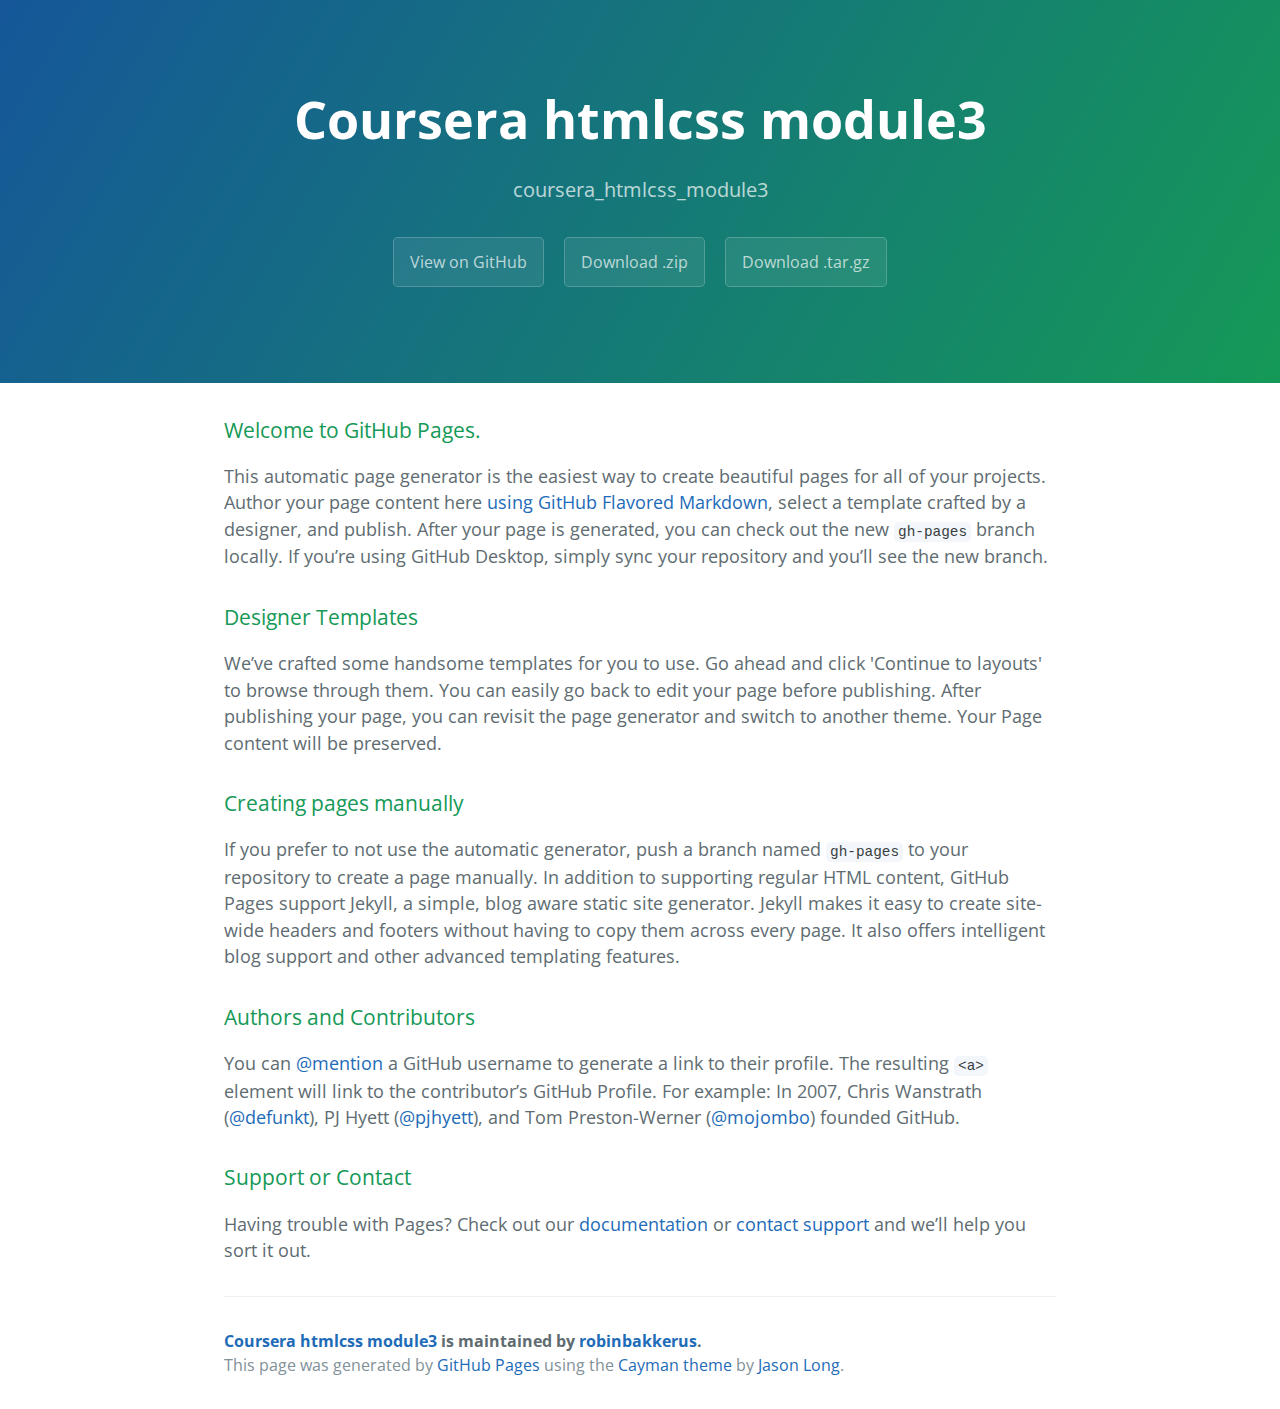
<file: index.html>
<!DOCTYPE html>
<html lang="en-us">
  <head>
    <meta charset="UTF-8">
    <title>Coursera htmlcss module3 by robinbakkerus</title>
    <meta name="viewport" content="width=device-width, initial-scale=1">
    <link rel="stylesheet" type="text/css" href="stylesheets/normalize.css" media="screen">
    <link href='https://fonts.googleapis.com/css?family=Open+Sans:400,700' rel='stylesheet' type='text/css'>
    <link rel="stylesheet" type="text/css" href="stylesheets/stylesheet.css" media="screen">
    <link rel="stylesheet" type="text/css" href="stylesheets/github-light.css" media="screen">
  </head>
  <body>
    <section class="page-header">
      <h1 class="project-name">Coursera htmlcss module3</h1>
      <h2 class="project-tagline">coursera_htmlcss_module3</h2>
      <a href="https://github.com/robinbakkerus/coursera_htmlcss_module3" class="btn">View on GitHub</a>
      <a href="https://github.com/robinbakkerus/coursera_htmlcss_module3/zipball/master" class="btn">Download .zip</a>
      <a href="https://github.com/robinbakkerus/coursera_htmlcss_module3/tarball/master" class="btn">Download .tar.gz</a>
    </section>

    <section class="main-content">
      <h3>
<a id="welcome-to-github-pages" class="anchor" href="#welcome-to-github-pages" aria-hidden="true"><span aria-hidden="true" class="octicon octicon-link"></span></a>Welcome to GitHub Pages.</h3>

<p>This automatic page generator is the easiest way to create beautiful pages for all of your projects. Author your page content here <a href="https://guides.github.com/features/mastering-markdown/">using GitHub Flavored Markdown</a>, select a template crafted by a designer, and publish. After your page is generated, you can check out the new <code>gh-pages</code> branch locally. If you’re using GitHub Desktop, simply sync your repository and you’ll see the new branch.</p>

<h3>
<a id="designer-templates" class="anchor" href="#designer-templates" aria-hidden="true"><span aria-hidden="true" class="octicon octicon-link"></span></a>Designer Templates</h3>

<p>We’ve crafted some handsome templates for you to use. Go ahead and click 'Continue to layouts' to browse through them. You can easily go back to edit your page before publishing. After publishing your page, you can revisit the page generator and switch to another theme. Your Page content will be preserved.</p>

<h3>
<a id="creating-pages-manually" class="anchor" href="#creating-pages-manually" aria-hidden="true"><span aria-hidden="true" class="octicon octicon-link"></span></a>Creating pages manually</h3>

<p>If you prefer to not use the automatic generator, push a branch named <code>gh-pages</code> to your repository to create a page manually. In addition to supporting regular HTML content, GitHub Pages support Jekyll, a simple, blog aware static site generator. Jekyll makes it easy to create site-wide headers and footers without having to copy them across every page. It also offers intelligent blog support and other advanced templating features.</p>

<h3>
<a id="authors-and-contributors" class="anchor" href="#authors-and-contributors" aria-hidden="true"><span aria-hidden="true" class="octicon octicon-link"></span></a>Authors and Contributors</h3>

<p>You can <a href="https://help.github.com/articles/basic-writing-and-formatting-syntax/#mentioning-users-and-teams" class="user-mention">@mention</a> a GitHub username to generate a link to their profile. The resulting <code>&lt;a&gt;</code> element will link to the contributor’s GitHub Profile. For example: In 2007, Chris Wanstrath (<a href="https://github.com/defunkt" class="user-mention">@defunkt</a>), PJ Hyett (<a href="https://github.com/pjhyett" class="user-mention">@pjhyett</a>), and Tom Preston-Werner (<a href="https://github.com/mojombo" class="user-mention">@mojombo</a>) founded GitHub.</p>

<h3>
<a id="support-or-contact" class="anchor" href="#support-or-contact" aria-hidden="true"><span aria-hidden="true" class="octicon octicon-link"></span></a>Support or Contact</h3>

<p>Having trouble with Pages? Check out our <a href="https://help.github.com/pages">documentation</a> or <a href="https://github.com/contact">contact support</a> and we’ll help you sort it out.</p>

      <footer class="site-footer">
        <span class="site-footer-owner"><a href="https://github.com/robinbakkerus/coursera_htmlcss_module3">Coursera htmlcss module3</a> is maintained by <a href="https://github.com/robinbakkerus">robinbakkerus</a>.</span>

        <span class="site-footer-credits">This page was generated by <a href="https://pages.github.com">GitHub Pages</a> using the <a href="https://github.com/jasonlong/cayman-theme">Cayman theme</a> by <a href="https://twitter.com/jasonlong">Jason Long</a>.</span>
      </footer>

    </section>

  
  </body>
</html>
</file>
<file: stylesheets/stylesheet.css>
* {
  box-sizing: border-box; }

body {
  padding: 0;
  margin: 0;
  font-family: "Open Sans", "Helvetica Neue", Helvetica, Arial, sans-serif;
  font-size: 16px;
  line-height: 1.5;
  color: #606c71; }

a {
  color: #1e6bb8;
  text-decoration: none; }
  a:hover {
    text-decoration: underline; }

.btn {
  display: inline-block;
  margin-bottom: 1rem;
  color: rgba(255, 255, 255, 0.7);
  background-color: rgba(255, 255, 255, 0.08);
  border-color: rgba(255, 255, 255, 0.2);
  border-style: solid;
  border-width: 1px;
  border-radius: 0.3rem;
  transition: color 0.2s, background-color 0.2s, border-color 0.2s; }
  .btn + .btn {
    margin-left: 1rem; }

.btn:hover {
  color: rgba(255, 255, 255, 0.8);
  text-decoration: none;
  background-color: rgba(255, 255, 255, 0.2);
  border-color: rgba(255, 255, 255, 0.3); }

@media screen and (min-width: 64em) {
  .btn {
    padding: 0.75rem 1rem; } }

@media screen and (min-width: 42em) and (max-width: 64em) {
  .btn {
    padding: 0.6rem 0.9rem;
    font-size: 0.9rem; } }

@media screen and (max-width: 42em) {
  .btn {
    display: block;
    width: 100%;
    padding: 0.75rem;
    font-size: 0.9rem; }
    .btn + .btn {
      margin-top: 1rem;
      margin-left: 0; } }

.page-header {
  color: #fff;
  text-align: center;
  background-color: #159957;
  background-image: linear-gradient(120deg, #155799, #159957); }

@media screen and (min-width: 64em) {
  .page-header {
    padding: 5rem 6rem; } }

@media screen and (min-width: 42em) and (max-width: 64em) {
  .page-header {
    padding: 3rem 4rem; } }

@media screen and (max-width: 42em) {
  .page-header {
    padding: 2rem 1rem; } }

.project-name {
  margin-top: 0;
  margin-bottom: 0.1rem; }

@media screen and (min-width: 64em) {
  .project-name {
    font-size: 3.25rem; } }

@media screen and (min-width: 42em) and (max-width: 64em) {
  .project-name {
    font-size: 2.25rem; } }

@media screen and (max-width: 42em) {
  .project-name {
    font-size: 1.75rem; } }

.project-tagline {
  margin-bottom: 2rem;
  font-weight: normal;
  opacity: 0.7; }

@media screen and (min-width: 64em) {
  .project-tagline {
    font-size: 1.25rem; } }

@media screen and (min-width: 42em) and (max-width: 64em) {
  .project-tagline {
    font-size: 1.15rem; } }

@media screen and (max-width: 42em) {
  .project-tagline {
    font-size: 1rem; } }

.main-content :first-child {
  margin-top: 0; }
.main-content img {
  max-width: 100%; }
.main-content h1, .main-content h2, .main-content h3, .main-content h4, .main-content h5, .main-content h6 {
  margin-top: 2rem;
  margin-bottom: 1rem;
  font-weight: normal;
  color: #159957; }
.main-content p {
  margin-bottom: 1em; }
.main-content code {
  padding: 2px 4px;
  font-family: Consolas, "Liberation Mono", Menlo, Courier, monospace;
  font-size: 0.9rem;
  color: #383e41;
  background-color: #f3f6fa;
  border-radius: 0.3rem; }
.main-content pre {
  padding: 0.8rem;
  margin-top: 0;
  margin-bottom: 1rem;
  font: 1rem Consolas, "Liberation Mono", Menlo, Courier, monospace;
  color: #567482;
  word-wrap: normal;
  background-color: #f3f6fa;
  border: solid 1px #dce6f0;
  border-radius: 0.3rem; }
  .main-content pre > code {
    padding: 0;
    margin: 0;
    font-size: 0.9rem;
    color: #567482;
    word-break: normal;
    white-space: pre;
    background: transparent;
    border: 0; }
.main-content .highlight {
  margin-bottom: 1rem; }
  .main-content .highlight pre {
    margin-bottom: 0;
    word-break: normal; }
.main-content .highlight pre, .main-content pre {
  padding: 0.8rem;
  overflow: auto;
  font-size: 0.9rem;
  line-height: 1.45;
  border-radius: 0.3rem; }
.main-content pre code, .main-content pre tt {
  display: inline;
  max-width: initial;
  padding: 0;
  margin: 0;
  overflow: initial;
  line-height: inherit;
  word-wrap: normal;
  background-color: transparent;
  border: 0; }
  .main-content pre code:before, .main-content pre code:after, .main-content pre tt:before, .main-content pre tt:after {
    content: normal; }
.main-content ul, .main-content ol {
  margin-top: 0; }
.main-content blockquote {
  padding: 0 1rem;
  margin-left: 0;
  color: #819198;
  border-left: 0.3rem solid #dce6f0; }
  .main-content blockquote > :first-child {
    margin-top: 0; }
  .main-content blockquote > :last-child {
    margin-bottom: 0; }
.main-content table {
  display: block;
  width: 100%;
  overflow: auto;
  word-break: normal;
  word-break: keep-all; }
  .main-content table th {
    font-weight: bold; }
  .main-content table th, .main-content table td {
    padding: 0.5rem 1rem;
    border: 1px solid #e9ebec; }
.main-content dl {
  padding: 0; }
  .main-content dl dt {
    padding: 0;
    margin-top: 1rem;
    font-size: 1rem;
    font-weight: bold; }
  .main-content dl dd {
    padding: 0;
    margin-bottom: 1rem; }
.main-content hr {
  height: 2px;
  padding: 0;
  margin: 1rem 0;
  background-color: #eff0f1;
  border: 0; }

@media screen and (min-width: 64em) {
  .main-content {
    max-width: 64rem;
    padding: 2rem 6rem;
    margin: 0 auto;
    font-size: 1.1rem; } }

@media screen and (min-width: 42em) and (max-width: 64em) {
  .main-content {
    padding: 2rem 4rem;
    font-size: 1.1rem; } }

@media screen and (max-width: 42em) {
  .main-content {
    padding: 2rem 1rem;
    font-size: 1rem; } }

.site-footer {
  padding-top: 2rem;
  margin-top: 2rem;
  border-top: solid 1px #eff0f1; }

.site-footer-owner {
  display: block;
  font-weight: bold; }

.site-footer-credits {
  color: #819198; }

@media screen and (min-width: 64em) {
  .site-footer {
    font-size: 1rem; } }

@media screen and (min-width: 42em) and (max-width: 64em) {
  .site-footer {
    font-size: 1rem; } }

@media screen and (max-width: 42em) {
  .site-footer {
    font-size: 0.9rem; } }
</file>
<file: stylesheets/github-light.css>
/*
   Copyright 2014 GitHub Inc.

   Licensed under the Apache License, Version 2.0 (the "License");
   you may not use this file except in compliance with the License.
   You may obtain a copy of the License at

       http://www.apache.org/licenses/LICENSE-2.0

   Unless required by applicable law or agreed to in writing, software
   distributed under the License is distributed on an "AS IS" BASIS,
   WITHOUT WARRANTIES OR CONDITIONS OF ANY KIND, either express or implied.
   See the License for the specific language governing permissions and
   limitations under the License.

*/

.pl-c /* comment */ {
  color: #969896;
}

.pl-c1      /* constant, markup.raw, meta.diff.header, meta.module-reference, meta.property-name, support, support.constant, support.variable, variable.other.constant */,
.pl-s .pl-v /* string variable */ {
  color: #0086b3;
}

.pl-e  /* entity */,
.pl-en /* entity.name */ {
  color: #795da3;
}

.pl-s .pl-s1 /* string source */,
.pl-smi      /* storage.modifier.import, storage.modifier.package, storage.type.java, variable.other, variable.parameter.function */ {
  color: #333;
}

.pl-ent /* entity.name.tag */ {
  color: #63a35c;
}

.pl-k /* keyword, storage, storage.type */ {
  color: #a71d5d;
}

.pl-pds              /* punctuation.definition.string, string.regexp.character-class */,
.pl-s                /* string */,
.pl-s .pl-pse .pl-s1 /* string punctuation.section.embedded source */,
.pl-sr               /* string.regexp */,
.pl-sr .pl-cce       /* string.regexp constant.character.escape */,
.pl-sr .pl-sra       /* string.regexp string.regexp.arbitrary-repitition */,
.pl-sr .pl-sre       /* string.regexp source.ruby.embedded */ {
  color: #183691;
}

.pl-v /* variable */ {
  color: #ed6a43;
}

.pl-id /* invalid.deprecated */ {
  color: #b52a1d;
}

.pl-ii /* invalid.illegal */ {
  background-color: #b52a1d;
  color: #f8f8f8;
}

.pl-sr .pl-cce /* string.regexp constant.character.escape */ {
  color: #63a35c;
  font-weight: bold;
}

.pl-ml /* markup.list */ {
  color: #693a17;
}

.pl-mh        /* markup.heading */,
.pl-mh .pl-en /* markup.heading entity.name */,
.pl-ms        /* meta.separator */ {
  color: #1d3e81;
  font-weight: bold;
}

.pl-mq /* markup.quote */ {
  color: #008080;
}

.pl-mi /* markup.italic */ {
  color: #333;
  font-style: italic;
}

.pl-mb /* markup.bold */ {
  color: #333;
  font-weight: bold;
}

.pl-md /* markup.deleted, meta.diff.header.from-file */ {
  background-color: #ffecec;
  color: #bd2c00;
}

.pl-mi1 /* markup.inserted, meta.diff.header.to-file */ {
  background-color: #eaffea;
  color: #55a532;
}

.pl-mdr /* meta.diff.range */ {
  color: #795da3;
  font-weight: bold;
}

.pl-mo /* meta.output */ {
  color: #1d3e81;
}
</file>
